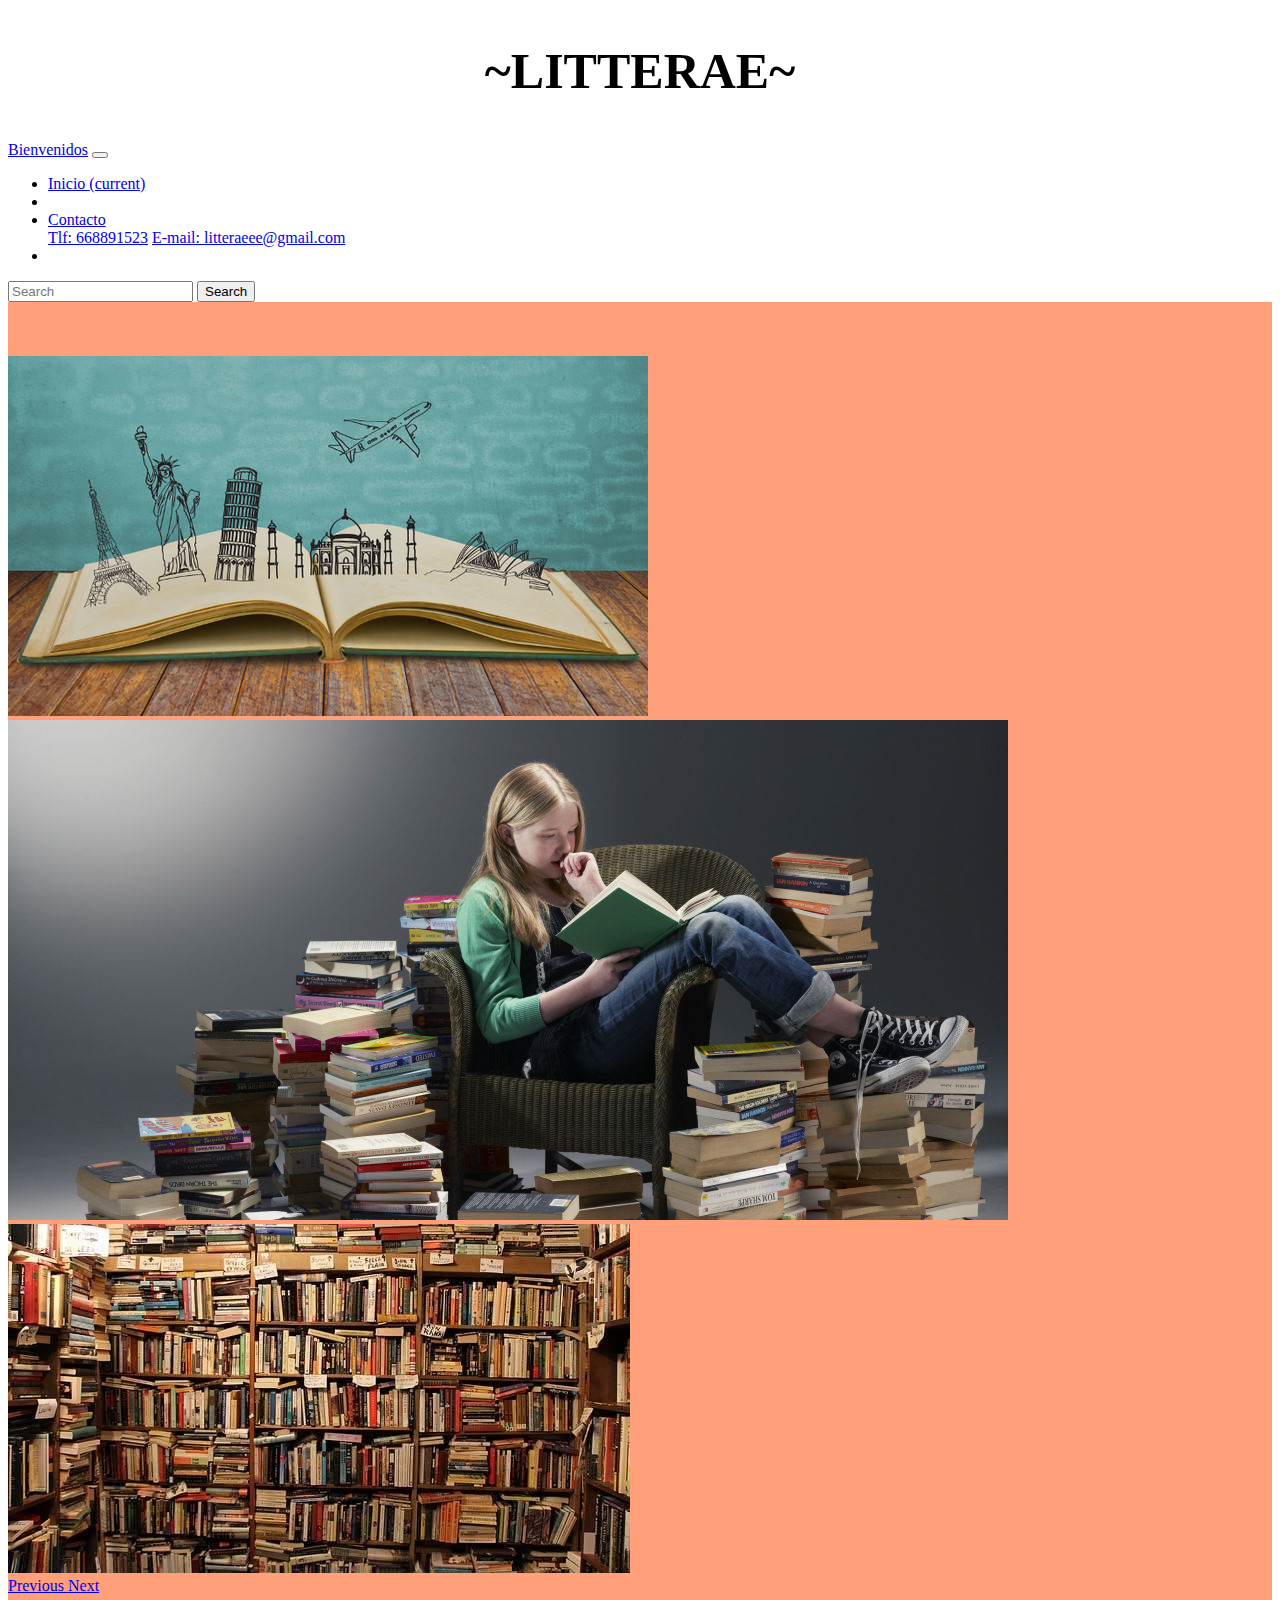
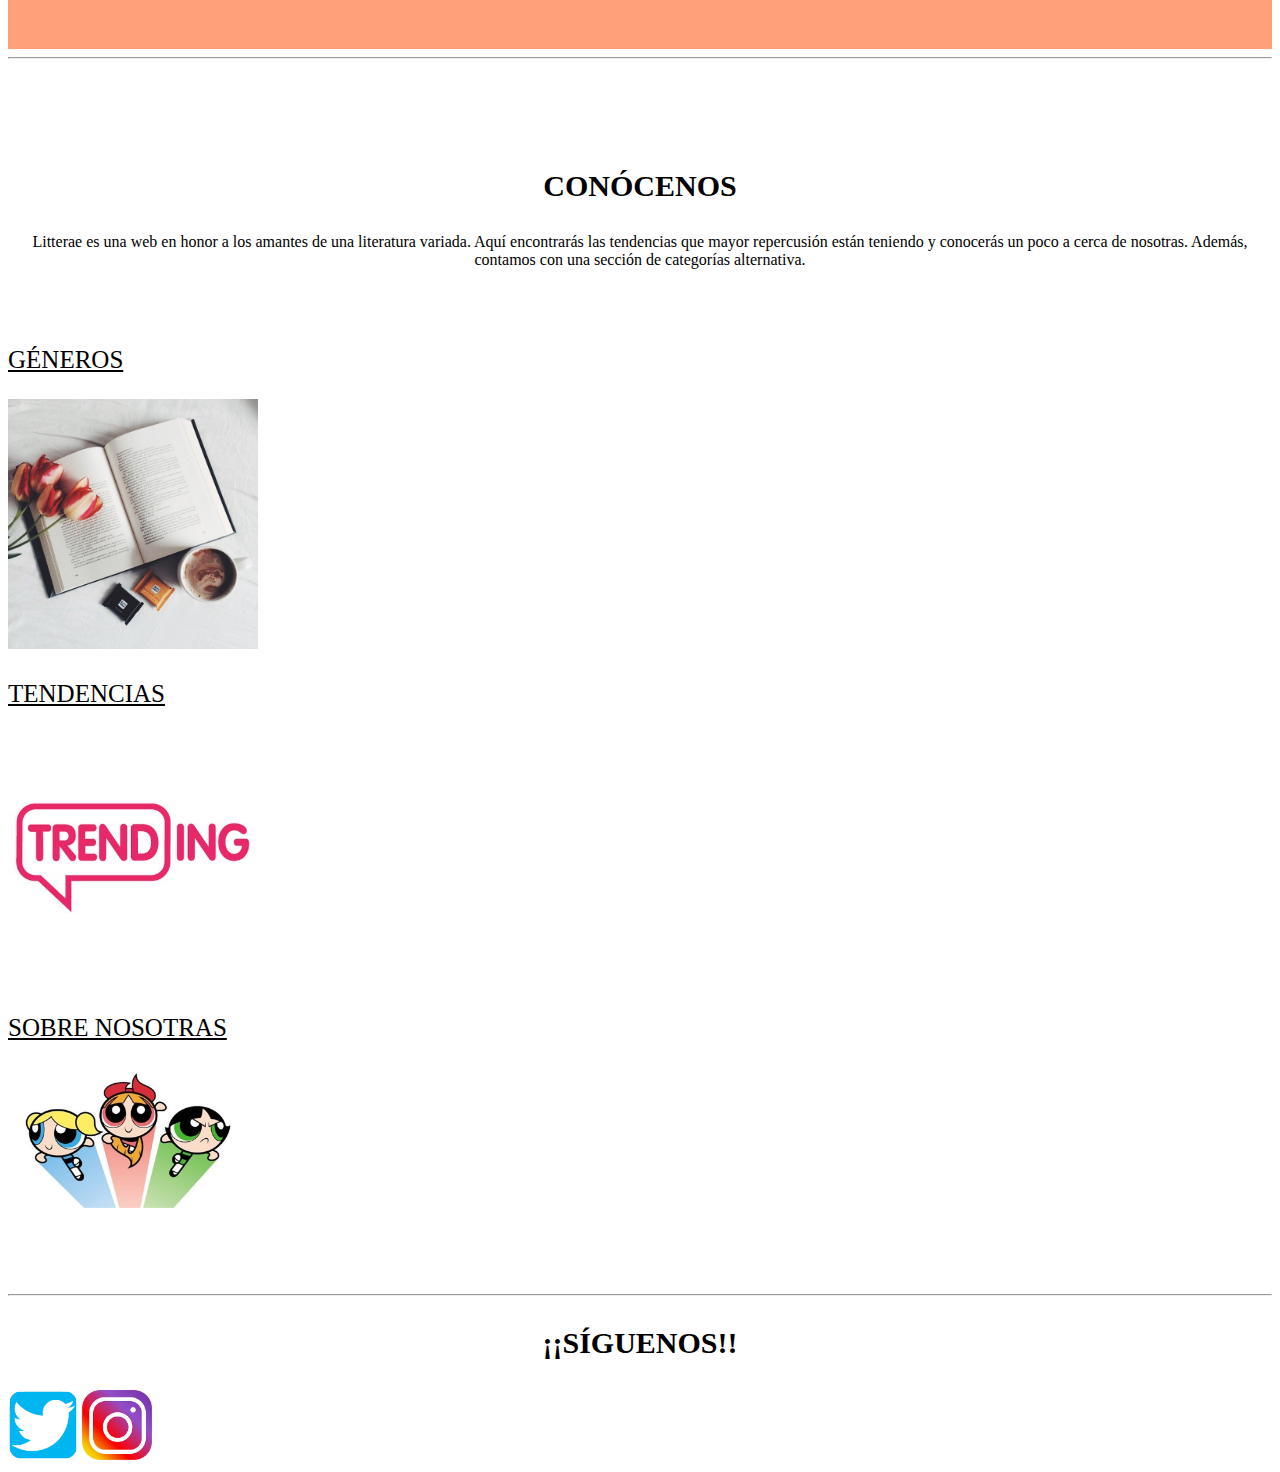
<file: index.html>
<!DOCTYPE html>
<html>
<head>
  <meta charset="utf-8">
  <title>LITTERAE</title>
  <link rel="stylesheet" href="https://stackpath.bootstrapcdn.com/bootstrap/4.2.1/css/bootstrap.min.css" integrity="sha384-GJzZqFGwb1QTTN6wy59ffF1BuGJpLSa9DkKMp0DgiMDm4iYMj70gZWKYbI706tWS" crossorigin="anonymous">
  <link href="css/estilo.css" rel="stylesheet">
  <meta name="viewport" content="width=device-width, initial-scale=1, shrink-to-fit=no">
  <script src="https://code.jquery.com/jquery-3.3.1.slim.min.js" integrity="sha384-q8i/X+965DzO0rT7abK41JStQIAqVgRVzpbzo5smXKp4YfRvH+8abtTE1Pi6jizo" crossorigin="anonymous"></script>
  <script src="https://cdnjs.cloudflare.com/ajax/libs/popper.js/1.14.6/umd/popper.min.js" integrity="sha384-wHAiFfRlMFy6i5SRaxvfOCifBUQy1xHdJ/yoi7FRNXMRBu5WHdZYu1hA6ZOblgut" crossorigin="anonymous"></script>
  <script src="https://stackpath.bootstrapcdn.com/bootstrap/4.2.1/js/bootstrap.min.js" integrity="sha384-B0UglyR+jN6CkvvICOB2joaf5I4l3gm9GU6Hc1og6Ls7i6U/mkkaduKaBhlAXv9k" crossorigin="anonymous"></script>

</head>
<body>
  <h2>~LITTERAE~</h2>
  <div class="container">

    <nav class="navbar navbar-expand-lg navbar-light bg-light">
      <a class="navbar-brand" href="#">Bienvenidos</a>
      <button class="navbar-toggler" type="button" data-toggle="collapse" data-target="#navbarSupportedContent" aria-controls="navbarSupportedContent" aria-expanded="false" aria-label="Toggle navigation">
        <span class="navbar-toggler-icon"></span>
      </button>

      <div class="collapse navbar-collapse" id="navbarSupportedContent">
        <ul class="navbar-nav mr-auto">
          <li class="nav-item active">
            <a class="nav-link" href="#">Inicio <span class="sr-only">(current)</span></a>
          </li>
          <li class="nav-item">
            <a class="nav-link" href="#"></a>
          </li>
          <li class="nav-item dropdown">
            <a class="nav-link dropdown-toggle" href="#" id="navbarDropdown" role="button" data-toggle="dropdown" aria-haspopup="true" aria-expanded="false">
              Contacto
            </a>
            <div class="dropdown-menu" aria-labelledby="navbarDropdown">
              <a class="dropdown-item" href="#">Tlf: 668891523</a>
              <a class="dropdown-item" href="#">E-mail: litteraeee@gmail.com</a>


            </div>
          </li>
          <li class="nav-item">
            <a class="nav-link disabled" href="#" tabindex="-1" aria-disabled="true"></a>
          </li>
        </ul>
        <form class="form-inline my-2 my-lg-0">
          <input class="form-control mr-sm-2" type="search" placeholder="Search" aria-label="Search">
          <button class="btn btn-outline-success my-2 my-sm-0" type="submit">Search</button>
        </form>
      </div>
    </nav>

    <div class="header">
      <br>
      <br>
      <br>
      <div id="carouselExampleControls" class="carousel slide" data-ride="carousel">
        <div class="carousel-inner">
          <div class="carousel-item active">
            <img class="d-block w-50" src="images/libro5.jpg" alt="First slide">
          </div>
          <div class="carousel-item">
            <img class="d-block w-50" src="images/libro4.jpg" alt="Second slide">
          </div>
          <div class="carousel-item">
            <img class="d-block w-50" src="images/libro2.jpg" alt="Third slide">
          </div>

        </div>
        <a class="carousel-control-prev" href="#carouselExampleControls" role="button" data-slide="prev">
          <span class="carousel-control-prev-icon" aria-hidden="true"></span>
          <span class="sr-only">Previous</span>
        </a>
        <a class="carousel-control-next" href="#carouselExampleControls" role="button" data-slide="next">
          <span class="carousel-control-next-icon" aria-hidden="true"></span>
          <span class="sr-only">Next</span>
        </a>
      </div>

      <br>
      <br>
      <br>
    </div>
    <hr>
    <br>
    <br>
    <br>
    <br>

    <h3> CONÓCENOS </h3>
    <p class="letras">Litterae es una web en honor a los amantes de una literatura variada. Aquí encontrarás  las tendencias que mayor repercusión están teniendo y conocerás un poco a cerca de nosotras. Además, contamos con una sección de categorías alternativa. </p>
    <br>
    <br>
    <div class="row text-center" id="menu">
      <div  class="col-sm-4">
        <a href="generos.html">
          <p>GÉNEROS</p>

          <img class="rounded-circle z" src='images/1.jpg'>
        </a>
      </div>

      <div class="col-sm-4">
        <a href="tendencias.html">
          <p>TENDENCIAS</p>
          <img class="rounded-circle z" src='images/3.jpg'>
        </a>
      </div>

      <div class="col-sm-4">
        <a href="recomendaciones.html">
          <p>SOBRE NOSOTRAS</p>
          <img class="rounded-circle z"
          src='images/supernenas.jpg'>
        </a>
      </div>
    </div>
    <br>
    <br>
    <br>
    <br>
    <hr>
    <h3><strong>¡¡SÍGUENOS!!</strong></h3>
    <div class="row justify-content-center">
        <a title="twiter" href="https://twitter.com/litteraee?lang=es"><img class="size-twiter socialicons" src="images/twiter.png" alt="twiter" /></a>

        <a title="instagram" href="instagram.html"><img class="size-instagram socialicons" src="images/instagram.png" alt="instagram"/></a>


    </div>
  </div>

</body>
</html>
</file>
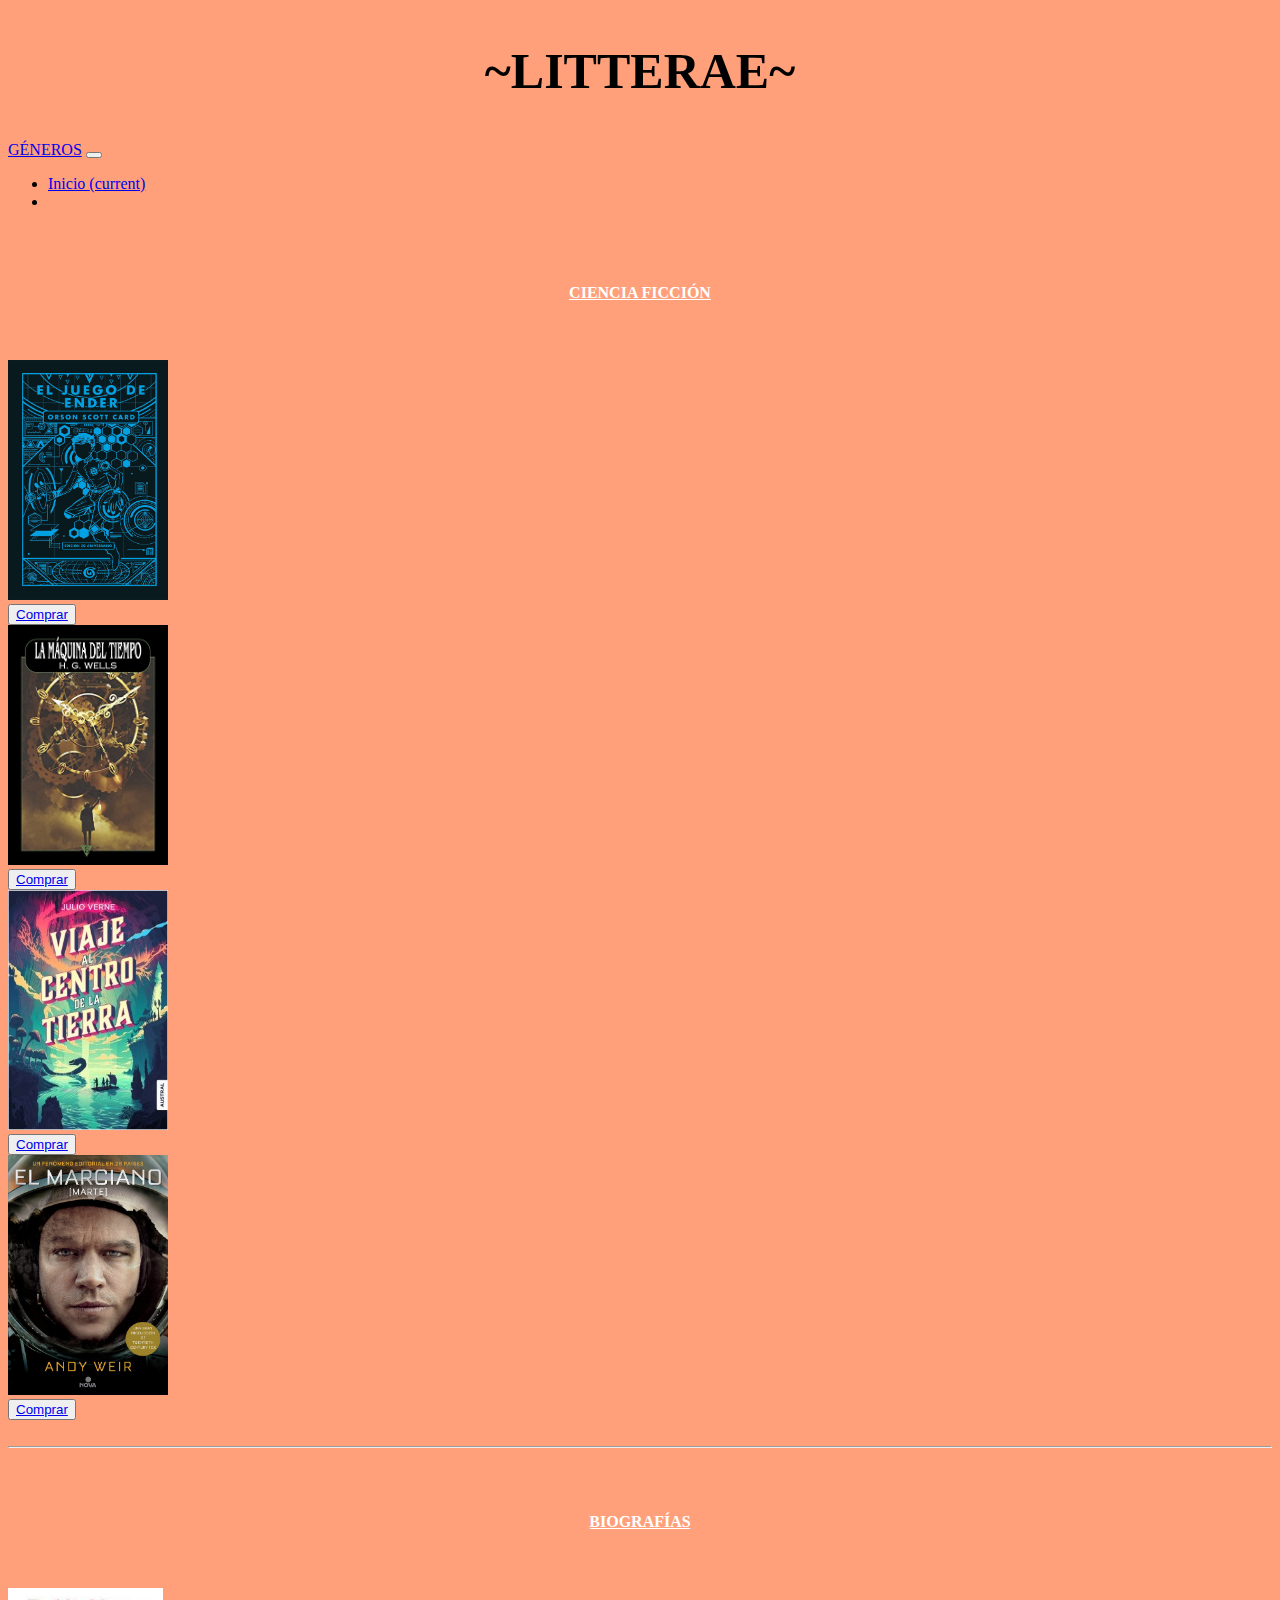
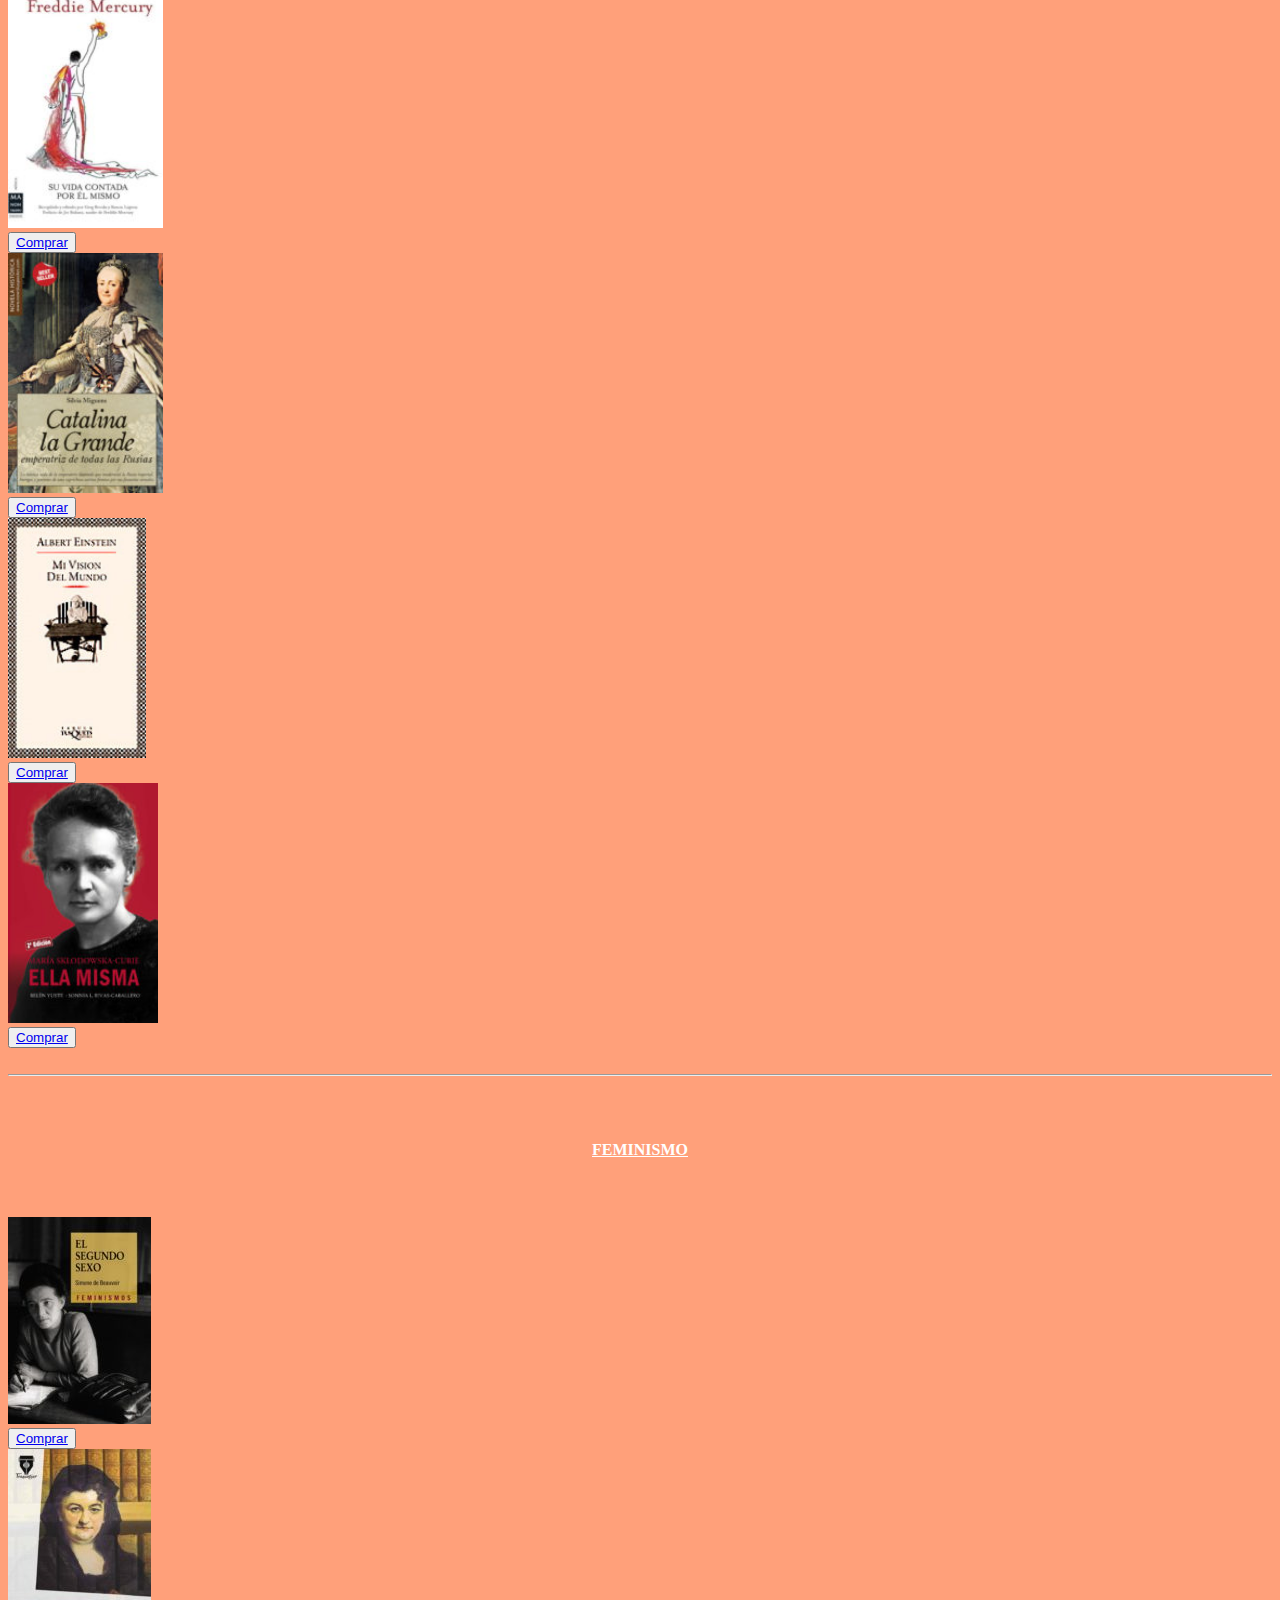
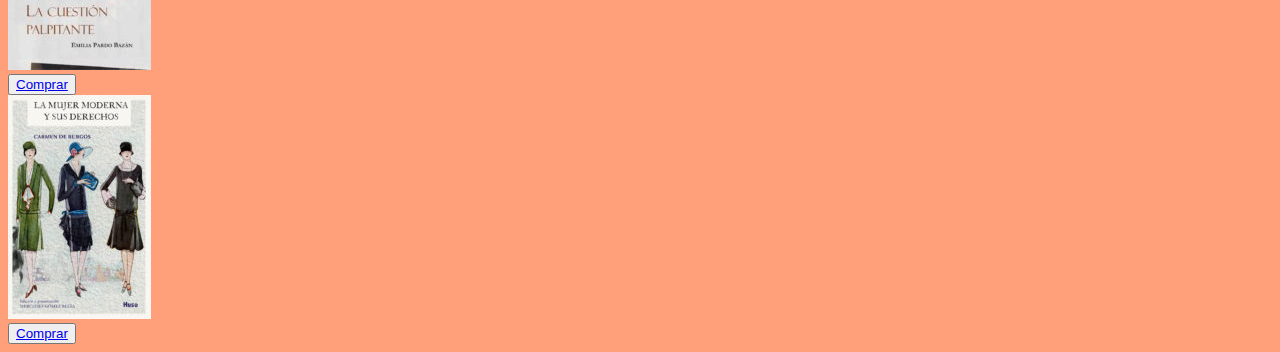
<file: generos.html>
<!DOCTYPE html>
<html lang="en" dir="ltr">
<head>
  <meta charset="utf-8">
  <link rel="stylesheet" href="https://stackpath.bootstrapcdn.com/bootstrap/4.2.1/css/bootstrap.min.css" integrity="sha384-GJzZqFGwb1QTTN6wy59ffF1BuGJpLSa9DkKMp0DgiMDm4iYMj70gZWKYbI706tWS" crossorigin="anonymous">
  <link href="css/estilo.css" rel="stylesheet">
  <meta name="viewport" content="width=device-width, initial-scale=1, shrink-to-fit=no">
  <script src="https://code.jquery.com/jquery-3.3.1.slim.min.js" integrity="sha384-q8i/X+965DzO0rT7abK41JStQIAqVgRVzpbzo5smXKp4YfRvH+8abtTE1Pi6jizo" crossorigin="anonymous"></script>
  <script src="https://cdnjs.cloudflare.com/ajax/libs/popper.js/1.14.6/umd/popper.min.js" integrity="sha384-wHAiFfRlMFy6i5SRaxvfOCifBUQy1xHdJ/yoi7FRNXMRBu5WHdZYu1hA6ZOblgut" crossorigin="anonymous"></script>
  <script src="https://stackpath.bootstrapcdn.com/bootstrap/4.2.1/js/bootstrap.min.js" integrity="sha384-B0UglyR+jN6CkvvICOB2joaf5I4l3gm9GU6Hc1og6Ls7i6U/mkkaduKaBhlAXv9k" crossorigin="anonymous"></script>
  <title>Géneros</title>
</head>
<body id="fondo">
  <h2>~LITTERAE~</h2>
  <div class="container">

    <nav class="navbar navbar-expand-lg navbar-light bg-light">
      <a class="navbar-brand" href="#">GÉNEROS</a>
      <button class="navbar-toggler" type="button" data-toggle="collapse" data-target="#navbarSupportedContent" aria-controls="navbarSupportedContent" aria-expanded="false" aria-label="Toggle navigation">
        <span class="navbar-toggler-icon"></span>
      </button>

      <div class="collapse navbar-collapse" id="navbarSupportedContent">
        <ul class="navbar-nav mr-auto">
          <li class="nav-item active">
            <a class="nav-link" href="index.html">Inicio <span class="sr-only">(current)</span></a>
          </li>
          <li class="nav-item">
            <a class="nav-link" href="#"></a>
          </li>


        </ul>

      </div>
    </nav>

  </div>
  <br>
  <br>

  <h4>CIENCIA FICCIÓN</h4>
  <br>
  <br>
  <div id='social'>

    <div class="row text-center" id="d">


      <div class="col-sm-3">
        <img class="y"   src='images/ender.jpg'><br>
        <button class="btn btn-lg btn-twitter"><a href="https://www.casadellibro.com/libro-el-juego-de-ender-saga-de-ender-1/9788420434193/6807239">Comprar</button>

        </div>
        <div class="col-sm-3">
          <img class="y"src='images/tiempo.jpg'><br>
          <button class="btn btn-lg btn-twitter"><a href="https://www.casadellibro.com/libro-hg-wells-la-maquina-del-tiempo/9788467928624/6041726">Comprar</button>
          </div>

          <div class="col-sm-3">
            <img class="y" src='images/tierra.jpg'><br>
            <button class="btn btn-lg btn-twitter"><a href="https://www.casadellibro.com/libro-viaje-al-centro-de-la-tierra/9788467050660/5804793">Comprar</button>


            </div>

            <div class="col-sm-3">
              <img class="y"src='images/marte.jpg'><br>
              <button class="btn btn-lg btn-twitter"><a href="https://www.casadellibro.com/libro-el-marciano/9788490705780/6425234">Comprar</button>


              </div>
            </div>

            <br>
            <hr>
            <br>
            <br>

            <h4>BIOGRAFÍAS</h4>
            <br>
            <br>
            <div id='social'>

              <div class="row text-center" id="d">


                <div class="col-sm-3">
                  <img class="g"   src='images/queen.jpg'><br>
                  <button class="btn btn-lg btn-twitter"><a href="https://www.casadellibro.com/libro-freddie-mercury/9788415256328/1994899?gclid=cj0kcqiasjfhbrcaarisao68zm5yro9xpe35sbgsrsk7sa7xda_x7uqpgounptcn5dnufjimverxxq8aaktvealw_wcb&utm_source=google&utm_medium=cpc&utm_campaign=19438">Comprar</button>

                  </div>
                  <div class="col-sm-3">
                    <img class="g"src='images/catalina.jpg'><br>
                    <button class="btn btn-lg btn-twitter"><a href="https://www.casadellibro.com/libro-catalina-la-grande-emperatriz-de-todas-las-rusias/9788497639521/2119627?gclid=cj0kcqiasjfhbrcaarisao68zm5tzvmdbernvf3biwmmwgztnrnnaix7ebroo77lhz9fwfp4gb8snpiaal0eealw_wcb&utm_source=google&utm_medium=cpc&utm_campaign=19438">Comprar</button>
                    </div>

                    <div class="col-sm-3">
                      <img class="g" src='images/albert.jpg'><br>
                      <button class="btn btn-lg btn-twitter"><a href="https://www.casadellibro.com/libro-mi-vision-del-mundo/9788472239197/499638">Comprar</button>


                      </div>

                      <div class="col-sm-3">
                        <img class="g"src='images/marie.jpg'><br>
                        <button class="btn btn-lg btn-twitter"><a href="https://www.casadellibro.com/libro-ella-misma-maria-sklodowska-curie/9788490614044/4092451?gclid=cj0kcqiasjfhbrcaarisao68zm46gn_ln_te43nzgloaq62-wfe1smfazge7ikt4boou1jx-oowfhaaaar2vealw_wcb&utm_source=google&utm_medium=cpc&utm_campaign=19438">Comprar</button>


                        </div>
                      </div>

                      <br>
                      <hr>
                      <br>
                      <br>
                      <h4>FEMINISMO</h4>
                      <br>
                      <br>
                      <div id='social'>

                        <div class="row text-center" id="d">


                          <div class="col-sm-4">
                            <img class="t"   src='images/segundo.jpg'><br>
                            <button class="btn btn-lg btn-twitter"><a href="https://www.casadellibro.com/libro-el-segundo-sexo/9788437637365/5962869">Comprar</button>

                            </div>
                            <div class="col-sm-4">
                              <img class="t"src='images/emilia.jpg'><br>
                              <button class="btn btn-lg btn-twitter"><a href="https://www.casadellibro.com/libro-la-cuestion-palpitante/9788490920060/2426697">Comprar</button>
                              </div>

                              <div class="col-sm-4">
                                <img class="t" src='images/mujer1.jpg'><br>
                                <button class="btn btn-lg btn-twitter"><a href="https://www.casadellibro.com/libro-la-mujer-moderna-y-sus-derechos/9788497426695/1160313">Comprar</button>


                                </div>


                              </div>


                            </body>
                            </html>
</file>
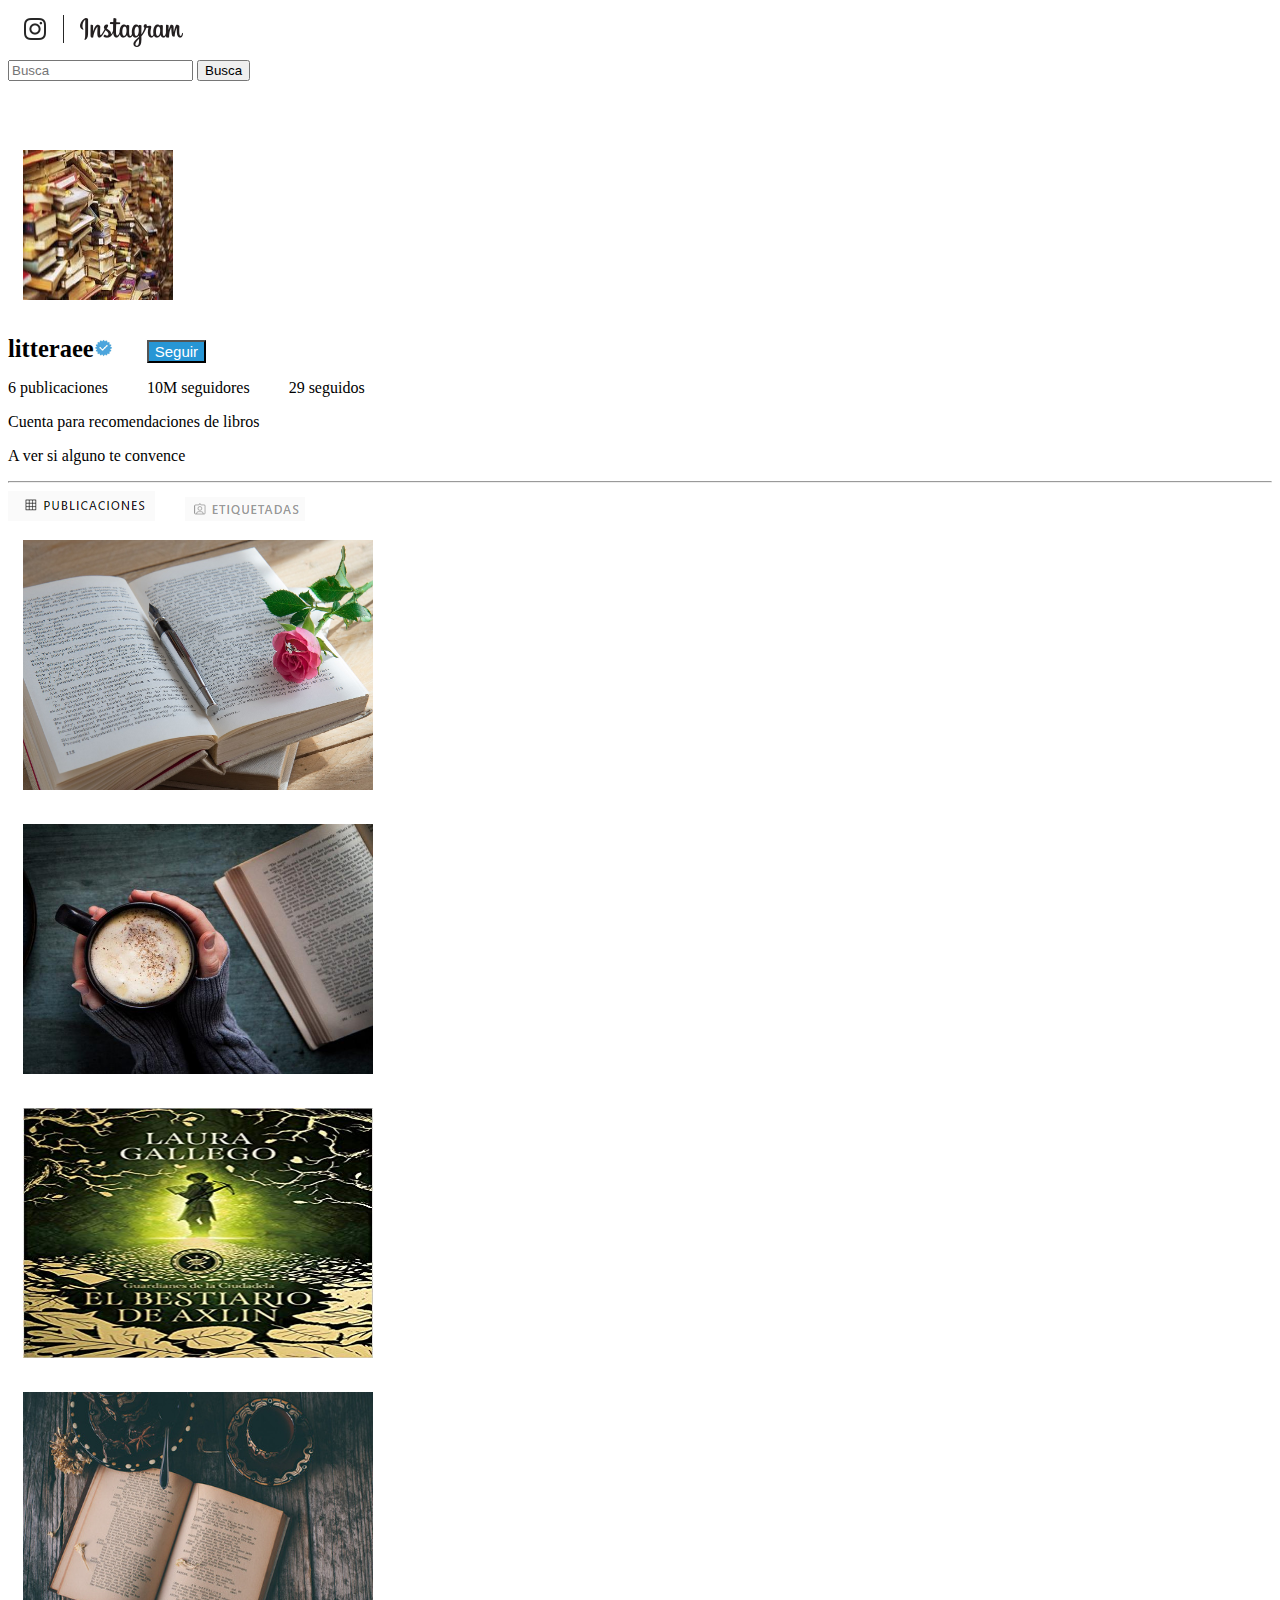
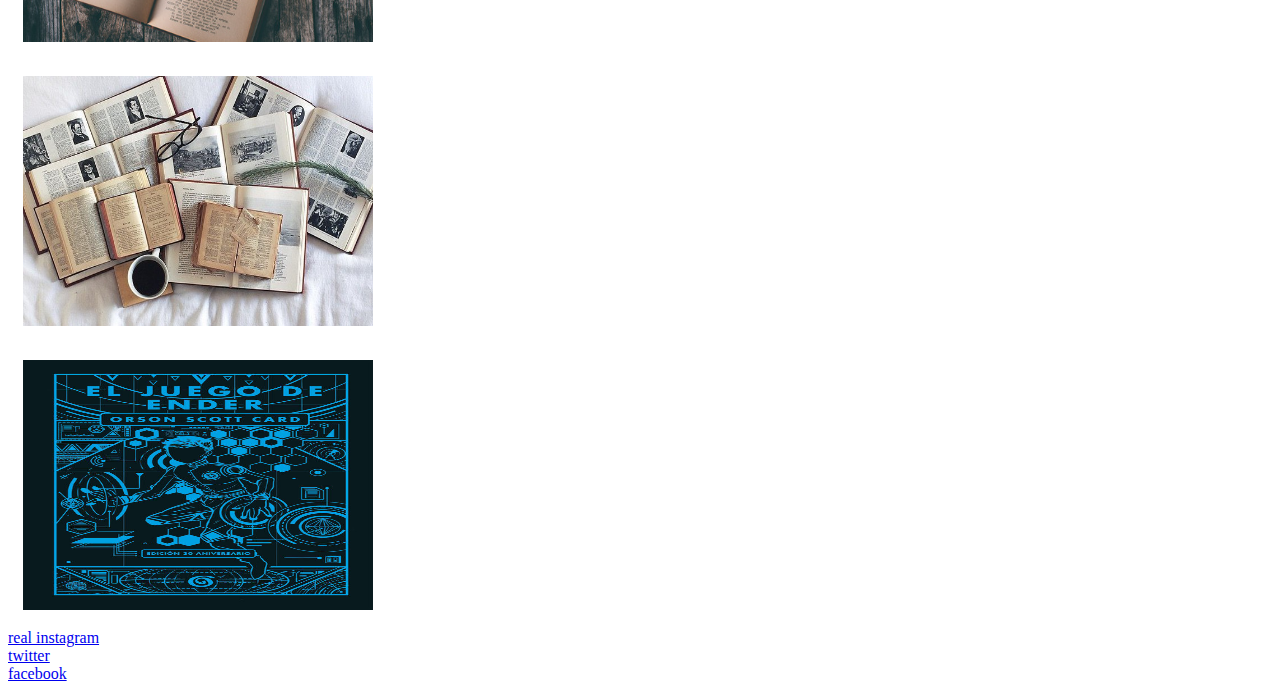
<file: instagram.html>
<!DOCTYPE html>
<html>

<head>

  <title>Instagram</title>

  <meta name="viewport" content="width=device-width, initial-scale=1, shrink-to-fit=no">

  <link rel="stylesheet" href="https://stackpath.bootstrapcdn.com/bootstrap/4.2.1/css/bootstrap.min.css" integrity="sha384-GJzZqFGwb1QTTN6wy59ffF1BuGJpLSa9DkKMp0DgiMDm4iYMj70gZWKYbI706tWS" crossorigin="anonymous">
  <link rel="stylesheet" href="css/instagram.css">
</head>
<body>
<div class="container">


  <nav class="navbar navbar-light bg-light fixed-top">
    <a class="navbar-brand"> <a href="https://www.instagram.com/litteraee/?hl=es"><img src=images/Captura.PNG></a>
    <form class="form-inline">
      <input class="form-control mr-sm-2" type="search" placeholder="Busca" aria-label="Search">
      <button class="btn btn-outline-success my-2 my-sm-0" type="submit">Busca</button>
    </form>
  </nav>

  <br><br><br>

    <div class="row">
      <div class="col-sm-4">
        <img class="rounded-circle size-photo" src=images/libros.jpg>
      </div>

      <div class="col-sm-8">
      <p>
        <strong class="name"> litteraee</strong><img class="patata" src=images/descarga.jpg>
         <a href="https://www.instagram.com/litteraee/?hl=es"> <button class="btn btn-lg btn-follow">Seguir</button></a>
      </p>
      <p><span style="margin-right:35px">6 publicaciones</span><span style="margin-right:35px"> 10M seguidores</span> 29 seguidos</p>
        <p>Cuenta para recomendaciones de libros</p>
        <p>A ver si alguno te convence</p>
      </div>
    </div>

    <div id="buzz" class="text-center">
<hr>
      <small><span><img src=images/imagen3.jpg.png></span><span class="texto"><img src=images/imagen4.jpg.png></span></small>
      <div class="row">
        <div class="col-sm-4">

          <img class="photos" src='images/foto.jpg'>

        </div>
        <div class="col-sm-4">
          <img class="photos" src='images/tarta-oreo.jpg'>

        </div>
        <div class="col-sm-4">
          <img class="photos" src='images/otro.jpg'>
            </div>
            <div class="col-sm-4">
              <img class="photos" src='images/large.jpg'>
            </div>
        <div class="col-sm-4">
          <img class="photos" src='images/manzana.jpg'>

        </div>
      <div class="col-sm-4">
          <img class="photos" src='images/ender.jpg'>

        </div>
      </div>
    </div>


      <div class="row text-center" id='social-buttons'>
        <div class="col-sm-4">

          <a class='btn btn-lg btn-twitter' href="https://www.instagram.com/litteraee/?hl=es">real instagram</a>
</div>
        <div class="col-sm-4">
          <a class='btn btn-lg btn-twitter' href="https://twitter.com/litteraee">twitter</a>
        </div>
        <div class="col-sm-4">
          <a class='btn btn-lg btn-twitter' href="https://twitter.com/litteraee">facebook</a>
      </div>

    </div>
  </div>
</div>
</body>


<!-- Sandwich from: © Kosoff | <a href="http://www.dreamstime.com/">Dreamstime Stock Photos</a> & <a href="http://www.stockfreeimages.com/">Stock Free Images</a> -->
</html>
</file>
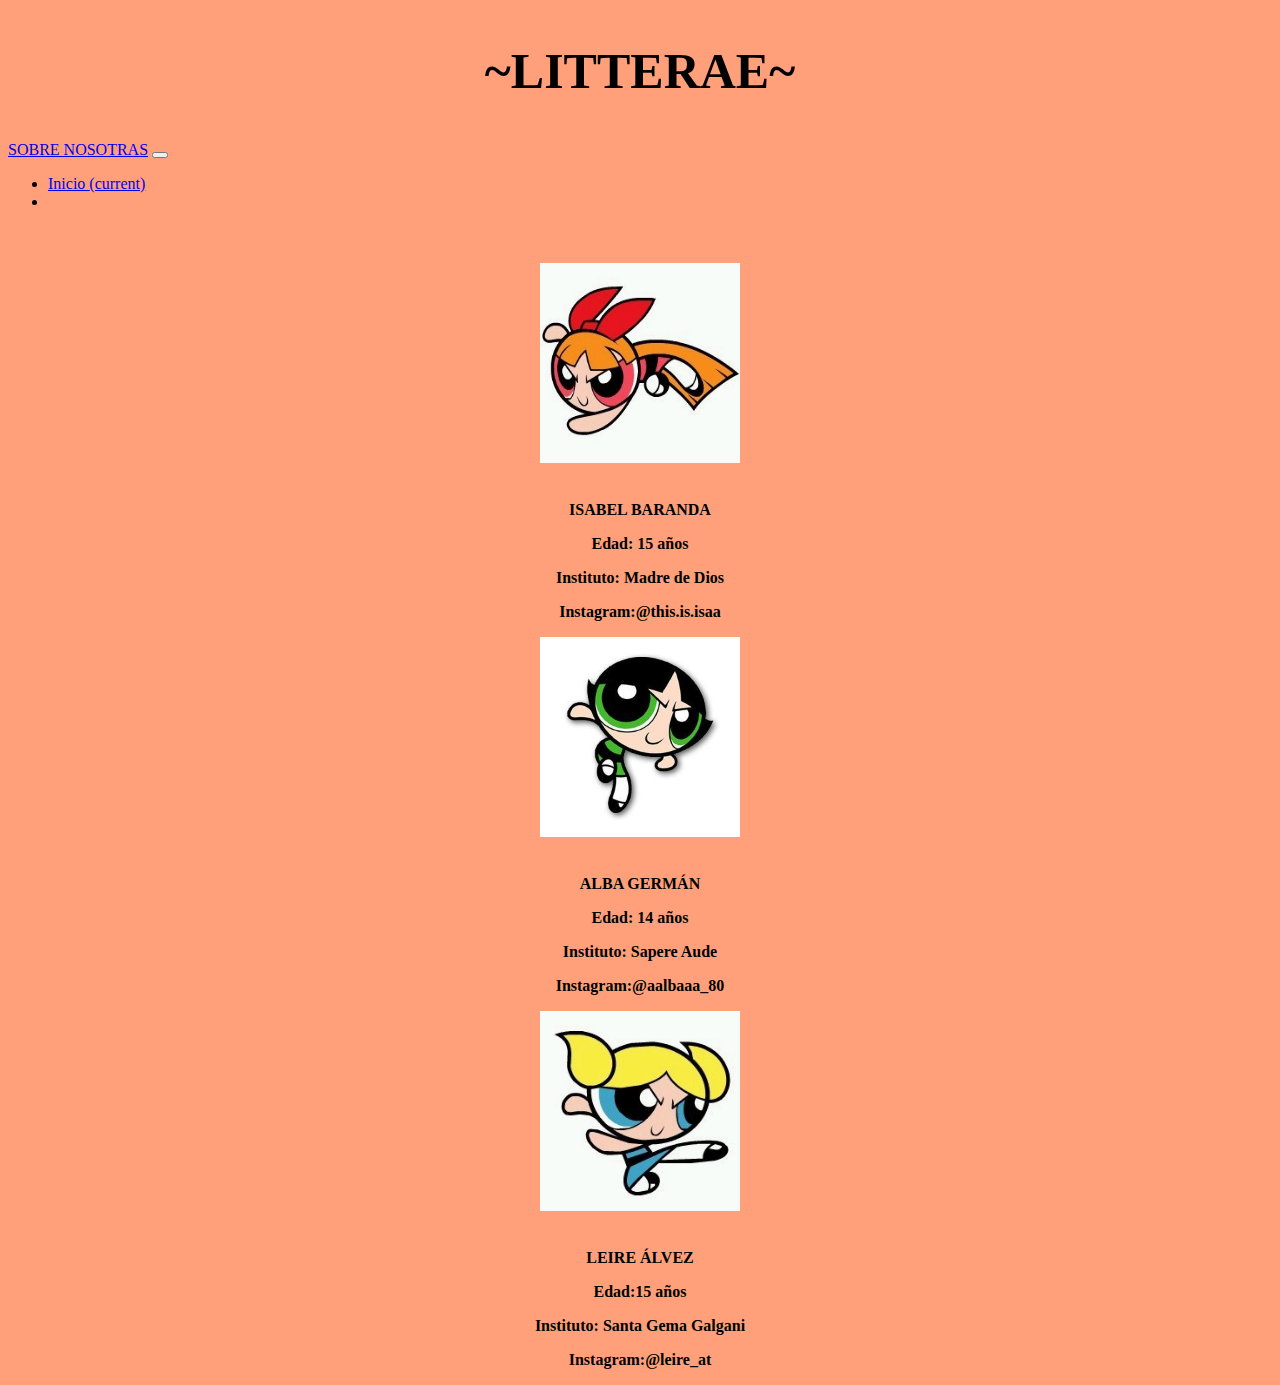
<file: recomendaciones.html>
<!DOCTYPE html>
<html lang="en" dir="ltr">
<head>
  <meta charset="utf-8">
  <link rel="stylesheet" href="https://stackpath.bootstrapcdn.com/bootstrap/4.2.1/css/bootstrap.min.css" integrity="sha384-GJzZqFGwb1QTTN6wy59ffF1BuGJpLSa9DkKMp0DgiMDm4iYMj70gZWKYbI706tWS" crossorigin="anonymous">
  <link href="css/estilo.css" rel="stylesheet">
  <meta name="viewport" content="width=device-width, initial-scale=1, shrink-to-fit=no">
  <script src="https://code.jquery.com/jquery-3.3.1.slim.min.js" integrity="sha384-q8i/X+965DzO0rT7abK41JStQIAqVgRVzpbzo5smXKp4YfRvH+8abtTE1Pi6jizo" crossorigin="anonymous"></script>
  <script src="https://cdnjs.cloudflare.com/ajax/libs/popper.js/1.14.6/umd/popper.min.js" integrity="sha384-wHAiFfRlMFy6i5SRaxvfOCifBUQy1xHdJ/yoi7FRNXMRBu5WHdZYu1hA6ZOblgut" crossorigin="anonymous"></script>
  <script src="https://stackpath.bootstrapcdn.com/bootstrap/4.2.1/js/bootstrap.min.js" integrity="sha384-B0UglyR+jN6CkvvICOB2joaf5I4l3gm9GU6Hc1og6Ls7i6U/mkkaduKaBhlAXv9k" crossorigin="anonymous"></script>
  <title>SOBRE NOSOTRAS</title>
</head>
<body id="fondo">
  <h2>~LITTERAE~</h2>
  <div class="container">

    <nav class="navbar navbar-expand-lg navbar-light bg-light">
      <a class="navbar-brand" href="#">SOBRE NOSOTRAS</a>
      <button class="navbar-toggler" type="button" data-toggle="collapse" data-target="#navbarSupportedContent" aria-controls="navbarSupportedContent" aria-expanded="false" aria-label="Toggle navigation">
        <span class="navbar-toggler-icon"></span>
      </button>

      <div class="collapse navbar-collapse" id="navbarSupportedContent">
        <ul class="navbar-nav mr-auto">
          <li class="nav-item active">
            <a class="nav-link" href="index.html">Inicio <span class="sr-only">(current)</span></a>
          </li>
          <li class="nav-item">
            <a class="nav-link" href="#"></a>
          </li>


        </ul>

      </div>
    </nav>

<br>
<br>
    <div class="row rr">
      <div class="col-sm-4 ">
      <img class="rounded-circle re" src='images/pp.jpg'>
<br>
<br>
      <p><strong>ISABEL BARANDA</strong></p>
      <p><strong>Edad: 15 años</strong></p>
      <p><strong>Instituto: Madre de Dios</strong></p>
      <P><strong>Instagram:@this.is.isaa</strong></p>

    </div>
    <div class="col-sm-4 rr">
      <img class="rounded-circle re" src='images/cactus.jpg'>
      <br>
      <br>
      <p><strong>ALBA GERMÁN</strong></p>
      <p><strong>Edad: 14 años</strong></p>
      <p><strong>Instituto: Sapere Aude</strong></p>
      <p><strong>Instagram:@aalbaaa_80</strong></p>

    </div>
    <div class="col-sm-4 rr">
      <img class="rounded-circle re" src='images/burbu.jpg'>
      <br>
      <br>
      <p><strong>LEIRE ÁLVEZ</strong></p>
      <p><strong>Edad:15 años</strong></p>
      <p><strong>Instituto: Santa Gema Galgani</strong></p>
      <p><strong>Instagram:@leire_at</strong></p>
    </div>
  </div>


</body>
</html>
</file>
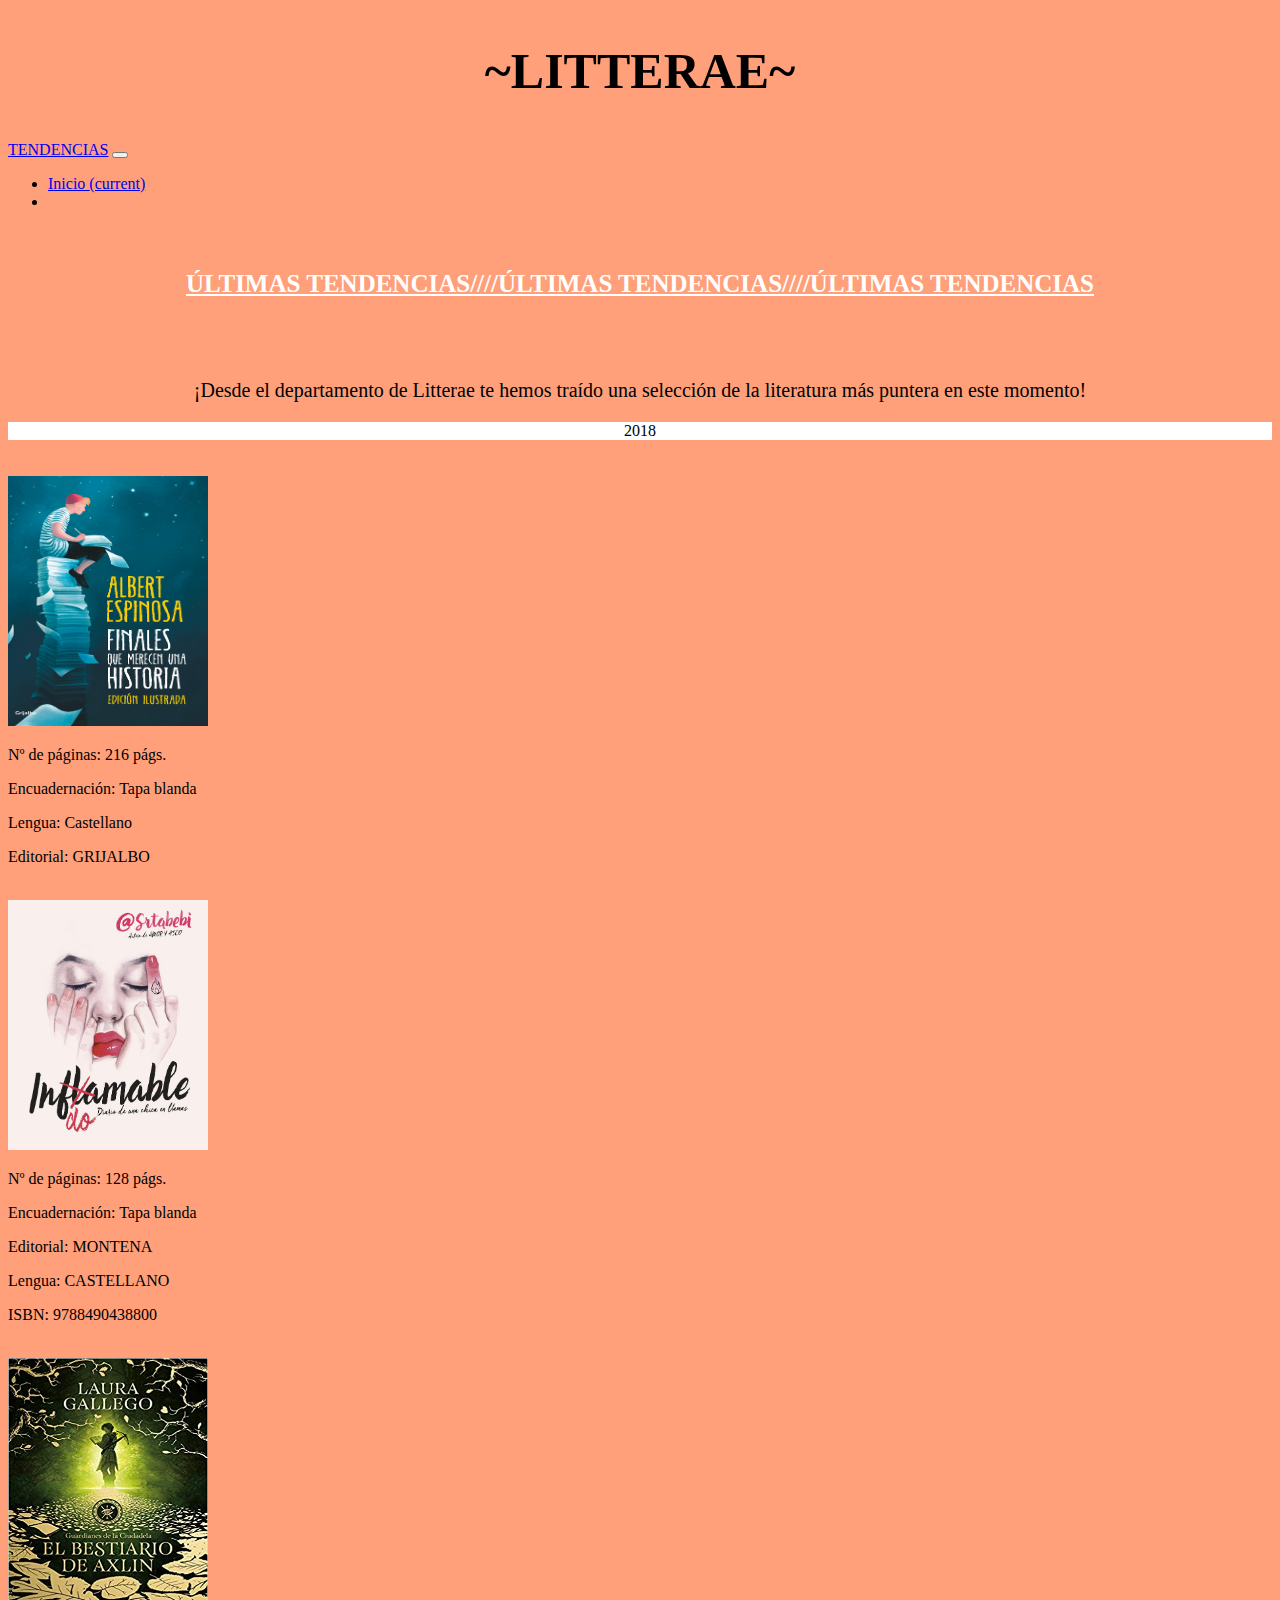
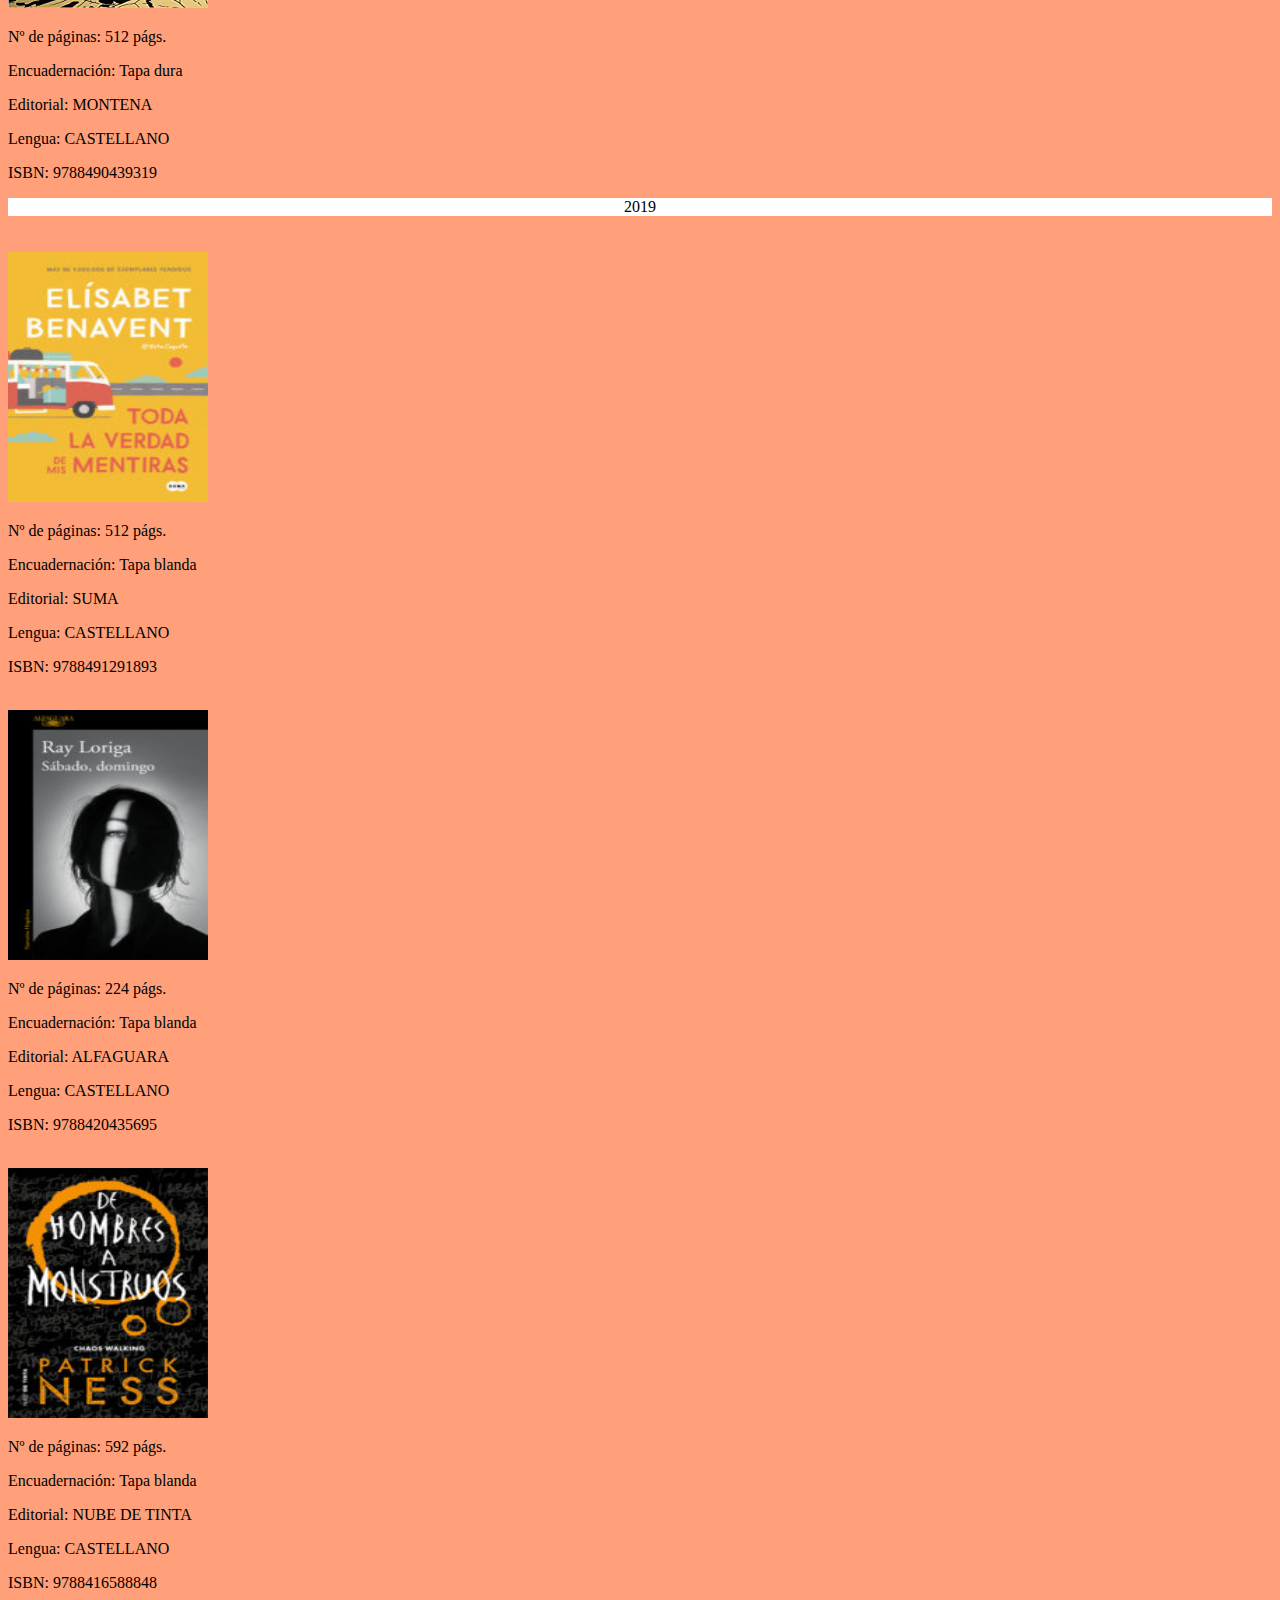
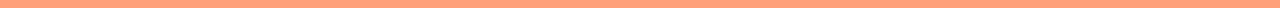
<file: tendencias.html>
<!DOCTYPE html>
<html lang="en" dir="ltr">
<head>
  <meta charset="utf-8">
  <link rel="stylesheet" href="https://stackpath.bootstrapcdn.com/bootstrap/4.2.1/css/bootstrap.min.css" integrity="sha384-GJzZqFGwb1QTTN6wy59ffF1BuGJpLSa9DkKMp0DgiMDm4iYMj70gZWKYbI706tWS" crossorigin="anonymous">
  <link href="css/estilo.css" rel="stylesheet">
  <meta name="viewport" content="width=device-width, initial-scale=1, shrink-to-fit=no">
  <script src="https://code.jquery.com/jquery-3.3.1.slim.min.js" integrity="sha384-q8i/X+965DzO0rT7abK41JStQIAqVgRVzpbzo5smXKp4YfRvH+8abtTE1Pi6jizo" crossorigin="anonymous"></script>
  <script src="https://cdnjs.cloudflare.com/ajax/libs/popper.js/1.14.6/umd/popper.min.js" integrity="sha384-wHAiFfRlMFy6i5SRaxvfOCifBUQy1xHdJ/yoi7FRNXMRBu5WHdZYu1hA6ZOblgut" crossorigin="anonymous"></script>
  <script src="https://stackpath.bootstrapcdn.com/bootstrap/4.2.1/js/bootstrap.min.js" integrity="sha384-B0UglyR+jN6CkvvICOB2joaf5I4l3gm9GU6Hc1og6Ls7i6U/mkkaduKaBhlAXv9k" crossorigin="anonymous"></script>
  <title>Tendencias</title>
</head>
<body id="fondo">
  <h2>~LITTERAE~</h2>
  <div class="container">

    <nav class="navbar navbar-expand-lg navbar-light bg-light">
      <a class="navbar-brand" href="#">TENDENCIAS</a>
      <button class="navbar-toggler" type="button" data-toggle="collapse" data-target="#navbarSupportedContent" aria-controls="navbarSupportedContent" aria-expanded="false" aria-label="Toggle navigation">
        <span class="navbar-toggler-icon"></span>
      </button>

      <div class="collapse navbar-collapse" id="navbarSupportedContent">
        <ul class="navbar-nav mr-auto">
          <li class="nav-item active">
            <a class="nav-link" href="index.html">Inicio <span class="sr-only">(current)</span></a>
          </li>
          <li class="nav-item">
            <a class="nav-link" href="#"></a>
          </li>


        </ul>

      </div>
    </nav>
    <br>


    <h3 id="mm">ÚLTIMAS TENDENCIAS////ÚLTIMAS TENDENCIAS////ÚLTIMAS TENDENCIAS</h3>
    <br>
    <br>
    <p id="tt">¡Desde el departamento de Litterae te hemos traído una selección de la literatura más puntera en este momento!</p>


    <div class="row justify-content-center ">

      <div class="col-sm-6">
        <div class="row">
          <div class="col-sm-5">
          </div>
          <div class="col-sm-2  w">2018
          </div>
          <div class="col-sm-5">
          </div>



        </div>
        <br>
        <br>

        <div class="row">

          <div class="col-sm-5">
            <img class="o"   src='images/final.jpg'>
          </div>
          <div class="col-sm-7">
            <p class="s">  Nº de páginas: 216 págs.</p>
            <p class="s">Encuadernación: Tapa blanda</p>
            <p class="s">Lengua: Castellano</p>
            <p class="s">Editorial: GRIJALBO</p>


          </div>
        </div>
        <br>
        <div class="row">
          <div class="col-sm-5">

            <img class="o"   src='images/bebi.jpg'>
          </div>
          <div class="col-sm-7">
            <p class="s">Nº de páginas: 128 págs.</p>
            <p class="s">Encuadernación: Tapa blanda</p>
            <p class="s">Editorial: MONTENA</p>
            <p class="s">Lengua: CASTELLANO</p>
            <p class="s">ISBN: 9788490438800</p>
          </div>
        </div>
        <br>
        <div class="row">
          <div class="col-sm 5">

            <img class="o"   src='images/laura.jpg'>
          </div>
          <div class="col-sm-7">
            <p class="s">Nº de páginas: 512 págs.</p>
            <p class="s">Encuadernación: Tapa dura</p>
            <p class="s">Editorial: MONTENA</p>
            <p class="s">Lengua: CASTELLANO</p>
            <p class="s">ISBN: 9788490439319</p>
          </div>

        </div>

      </div>
      <div class="col-sm-6">
        <div class="row">
          <div class="col-sm-5">
          </div>
          <div class="col-sm-2  w">2019
          </div>
          <div class="col-sm-5">
          </div>



        </div>
        <br>
        <br>

        <div class="row">

          <div class="col-sm-5">
            <img class="o"   src='images/verdad.jpg'>
          </div>
          <div class="col-sm-7">
            <p class="s">Nº de páginas: 512 págs.</p>
            <p class="s">Encuadernación: Tapa blanda</p>
            <p class="s">Editorial: SUMA </p>
            <p class="s">Lengua: CASTELLANO</p>
            <p class="s">ISBN: 9788491291893</p>


          </div>
        </div>
        <br>
        <div class="row">
          <div class="col-sm-5">

            <img class="o"   src='images/ray.jpg'>
          </div>
          <div class="col-sm-7">
            <p class="s">Nº de páginas: 224 págs.</p>
            <p class="s">Encuadernación: Tapa blanda</p>
            <p class="s">Editorial: ALFAGUARA</p>
            <p class="s">Lengua: CASTELLANO</p>
            <p class="s">ISBN: 9788420435695</p>
          </div>
        </div>
        <br>
        <div class="row">
          <div class="col-sm 5">

            <img class="o"   src='images/hombres.jpg'>
          </div>
          <div class="col-sm-7">


            <p class="s">Nº de páginas: 592 págs.</p>
            <p class="s">Encuadernación: Tapa blanda</p>
            <p class="s">Editorial: NUBE DE TINTA</p>
            <p class="s">Lengua: CASTELLANO</p>
            <p class="s">ISBN: 9788416588848</p>
          </div>

        </div>

      </div>

    </div>
  </div>



</div>




</body>
</html>
</file>
<file: css/estilo.css>
h2 {
  font-family: "Times New Roman", Times, serif;
  text-align: center;
  font-size: 50px;
}

H3{  font-family: "Times New Roman", Times, serif;
  text-align: center;
    font-size: 30px;
}

.carousel-inner img {
  margin: auto;
}

.z{
  width: 250px;

}
.y{
  width: 160px;
  height: 240px;
}
#mm{
  color:white;
  font-size: 25px;
  text-decoration: underline;
}
.g{
  height: 240px;
}

.header{
  background-color: #FFA07A;
}
#menu a{
  text-decoration: none;
  color: black;
  font-size: 25px;
  font-family: "Times New Roman", Times, serif;
  text-decoration: underline;

}
#fondo {
  background-color: #FFA07A;
}
h4{
text-align: center;
font-family: "Times New Roman", Times, serif;
text-decoration: underline;
color: white;


}
.socialicons {
  width: 70px;
  height: 70px;


}
.social{
  width: 200px;
}

h3{
   font-family: "Times New Roman", Times, serif;
   font-size: 30px;

}

#tt{
  font-family: "Times New Roman", Times, serif;
  color: black;
text-align: center;
font-size: 20px;
}

.w{
  background-color: white;
  text-align: center;
}
.o {
  width: 200px;
  height: 250px;
}
.s{
  font-family: "Times New Roman", Times, serif;
}
.we{
  text-align: center;
}
.re {
width: 200px;
height: 200px;
}
.rr{
  font-family: "Times New Roman", Times, serif;
text-align: center;
}

.letras{
  text-align: center;
}
</file>
<file: css/instagram.css>
.size-photo{
  width: 150px;
  height: 150px;
  margin: 15px;
}

.patata{
  width: 19px;
  height: 19px;
}
.letra{
  font-size:20px;
}
.photos{
  width:350px;
  height:250px;
  margin: 15px
}

.photos:hover{
  filter: blur(3px);
}

.btn-follow{
  background-color: #2796D5  ;
  font-size: 15px;
  color:white;
  margin-left: 30px;
}
.texto{
  margin: 30px;
  font-size:
}

.tomate{
  margin-left: 15px
}

.name{
  font-size: 24.5px
}
</file>
